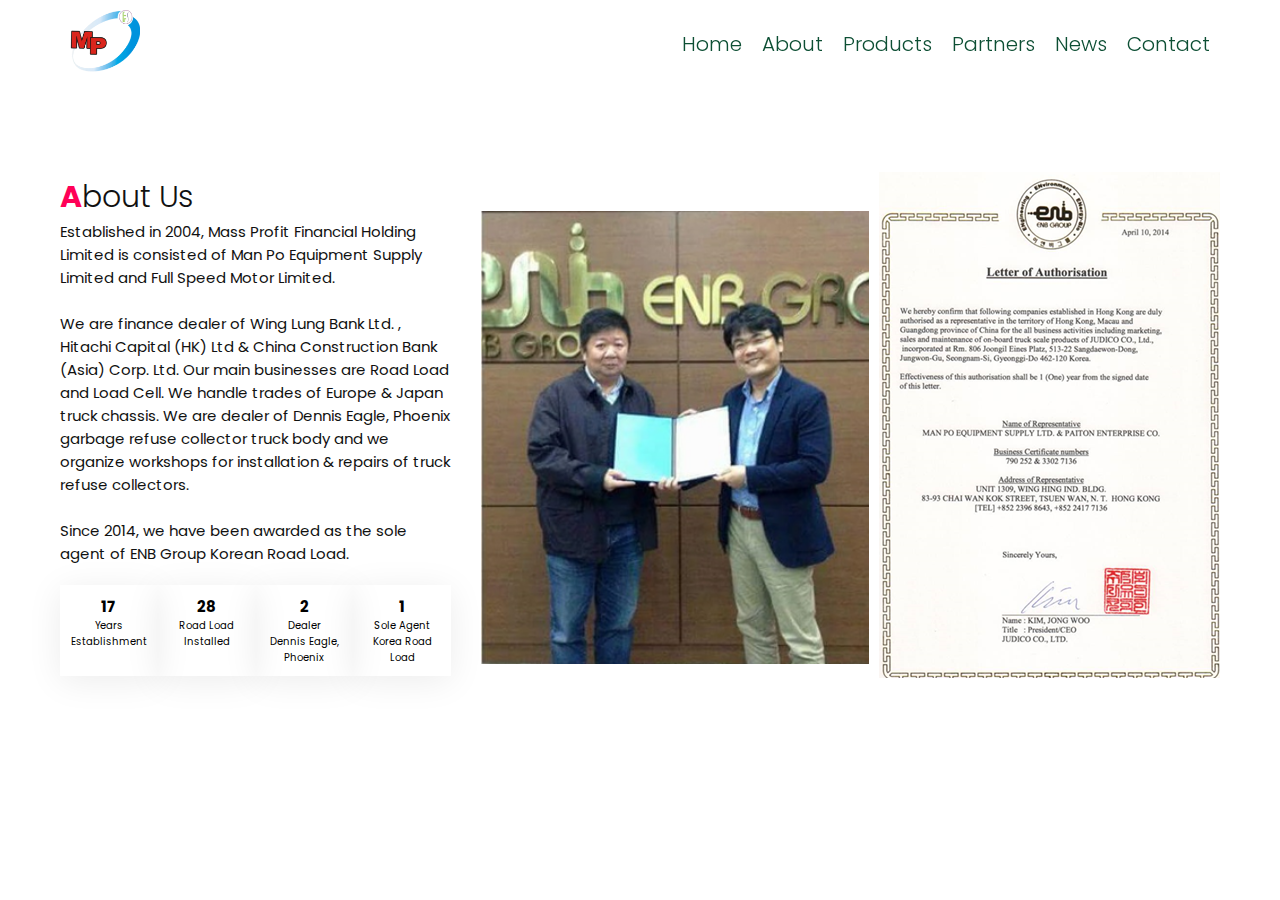
<file: about.html>
<!DOCTYPE html>
<html lang="en">
  <head>
    <meta charset="UTF-8" />
    <link rel="icon" href="./img/logo.png" />
    <meta http-equiv="X-UA-Compatible" content="IE=edge" />
    <meta name="viewport" content="width=device-width, initial-scale=1.0" />
    <title>Mass Profit Financial Holding Limited</title>

    
    <!-- font awesome cdn link-->
    <link
      rel="stylesheet"
      href="https://cdnjs.cloudflare.com/ajax/libs/font-awesome/5.15.4/css/all.min.css"
    />

    <!-- css file link-->
    <link rel="stylesheet" href="style.css" />



  </head>

  <body>

    <header>
      <a href="index.html" class="logo"><img src="./img/logo-BG.png"></a>
      <div class="menuToggle" onclick="toggleMenu()";></div>
      <ul class="nav">
        <li><a href="welcome.html">Home</a></li>
        <li><a href="about.html">About</a></li>
        <li><a href="products.html">Products</a></li>
        <li><a href="partners.html">Partners</a></li>
        <li><a href="news.html">News</a></li>
        <li><a href="contact.html">Contact</a></li>
      </ul>
    </header>

    <!--about section-->
    <section class="about" id="about">

      <div class="row">
        <div class="about-col1">
          <h2 class="titleText"><span>A</span>bout Us</h2>
          <p class="about-info">Established in 2004, Mass Profit Financial Holding Limited is consisted of Man Po Equipment Supply Limited and Full Speed Motor Limited.<br><br>
          We are finance dealer of Wing Lung Bank Ltd. , Hitachi Capital (HK) Ltd & China Construction Bank (Asia) Corp. Ltd. Our main businesses are Road Load and Load Cell. We handle trades of Europe & Japan truck chassis. We are dealer of Dennis Eagle, Phoenix garbage refuse collector truck body and we organize workshops for installation & repairs of truck refuse collectors.<br><br>Since 2014, we have been awarded as the sole agent of ENB Group Korean Road Load.
        </p>
    
          <div class="experience-container">
            <div class="experience-box">
              <h2 class="experience-number">17</h2>
              <span class="experience-description">Years Establishment</span>
            </div>
  
            <div class="experience-box">
              <h2 class="experience-number">28</h2>
              <span class="experience-description">Road Load Installed</span>
            </div>
  
            <div class="experience-box">
              <h2 class="experience-number">2</h2>
              <span class="experience-description">Dealer<br>Dennis Eagle, Phoenix</span>
            </div>
  
            <div class="experience-box">
              <h2 class="experience-number">1</h2>
              <span class="experience-desscription">Sole Agent<br>Korea Road Load</span>
            </div>
          </div>
        </div>

        <div class="about-col2">
          <div class="imgBx">
            <img class="pic1" src="./img/about-pic1.png">
            <img class="pic2" src="./img/about-pic2.png">
          </div>
        </div>
      </div>

      
        </div>
  
    </section>

    
    <!--js file link-->
    <script src="main.js"></script>

  </body>


</html>
</file>
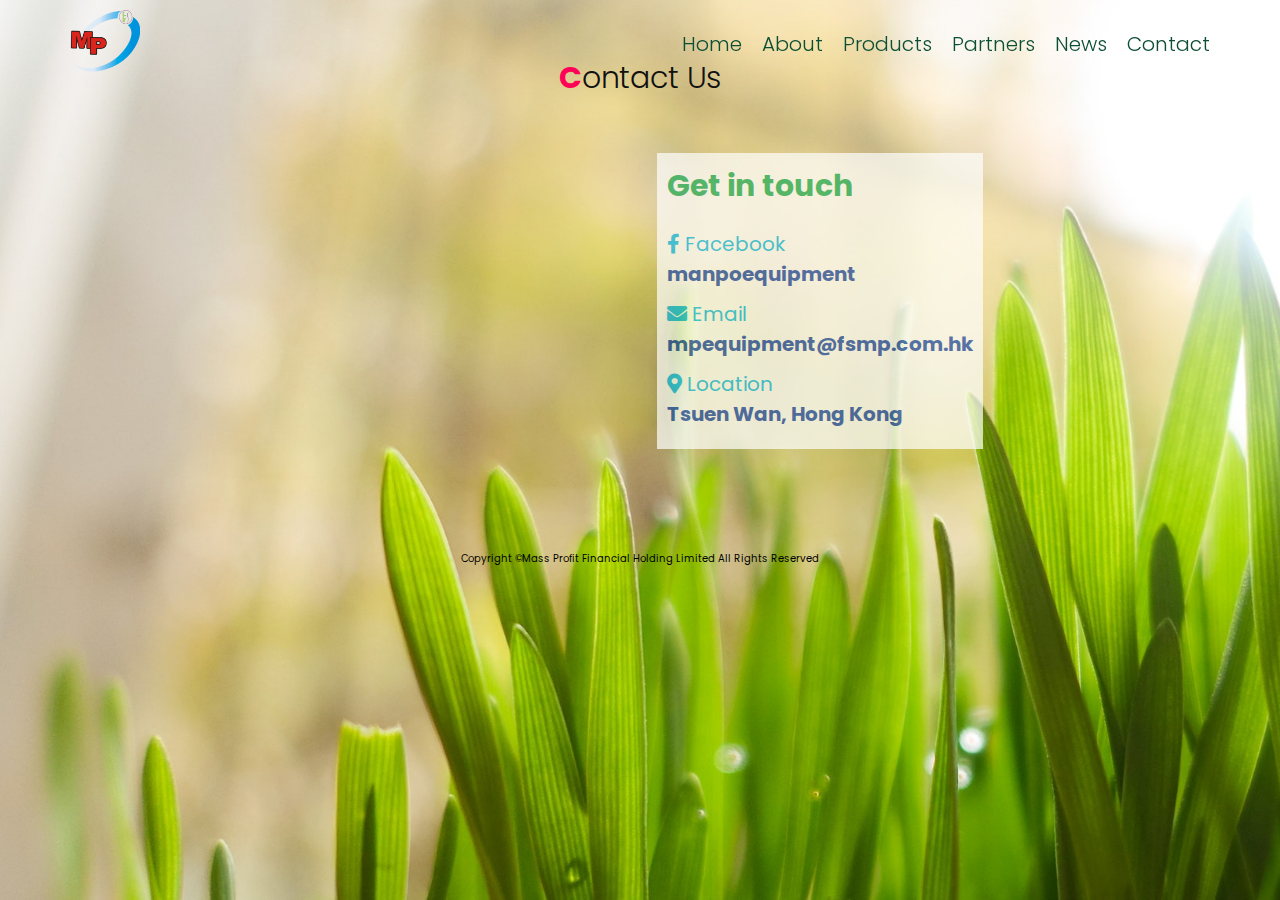
<file: contact.html>
<!DOCTYPE html>
<html lang="en">
  <head>
    <meta charset="UTF-8" />
    <link rel="icon" href="./img/logo.png" />
    <meta http-equiv="X-UA-Compatible" content="IE=edge" />
    <meta name="viewport" content="width=device-width, initial-scale=1.0" />
    <title>Mass Profit Financial Holding Limited</title>

    
    <!-- font awesome cdn link-->
    <link
      rel="stylesheet"
      href="https://cdnjs.cloudflare.com/ajax/libs/font-awesome/5.15.4/css/all.min.css"
    />

    <!-- css file link-->
    <link rel="stylesheet" href="style.css" />

  </head>

   
  <body>

    <header>
      <a href="index.html" class="logo"><img src="./img/logo-BG.png"></a>
      <div class="menuToggle" onclick="toggleMenu()";></div>
      <ul class="nav">
        <li><a href="welcome.html">Home</a></li>
        <li><a href="about.html">About</a></li>
        <li><a href="products.html">Products</a></li>
        <li><a href="partners.html">Partners</a></li>
        <li><a href="news.html">News</a></li>
        <li><a href="contact.html">Contact</a></li>
      </ul>
    </header>



    <section class="contact" id="contact">
    <h1 class="titleText"><span>C</span>ontact Us</h1>
    
    
    <div class="contact-info">
     
      <div class="container">
  

        <div class="map">
          <iframe src="https://www.google.com/maps/embed?pb=!1m14!1m8!1m3!1d118065.50602109116!2d114.103711!3d22.370725!3m2!1i1024!2i768!4f13.1!3m3!1m2!1s0x3403f8ee8d237499%3A0xa00c396826283b0!2z6I2D54Gj!5e0!3m2!1szh-TW!2shk!4v1630815602207!5m2!1szh-TW!2shk"style="border:0;" loading="lazy"></iframe>
        </div>
      
        <div class="content">      
          <h1 class="heading"><span>G</span>et in touch</h1>
          
          <div class="fb">
            <a href="https://www.facebook.com/manpoequipment" target="_blank"><i class="fab fa-facebook-f"></i> Facebook</a>
            <a href="https://www.facebook.com/manpoequipment" target="_blank"><h2 >manpoequipment</h2></a>
          </div>
         
          <div class="email">
            <a href="#"><i class="fas fa-envelope"></i> Email</a>
            <h2>mpequipment@fsmp.com.hk</h2>
          </div>
         
          <div class="location">
          <a href="#"><i class="fas fa-map-marker-alt"></i> Location</a>
          <h2>Tsuen Wan, Hong Kong</h2>
          </div>

        </div>
     

      </div>


      <div class="credit">Copyright &copy;Mass Profit Financial Holding Limited All Rights Reserved</div>
    </section>
    <!--js file link-->
    <script src="./main.js"></script>

  </body>


</html>
</file>
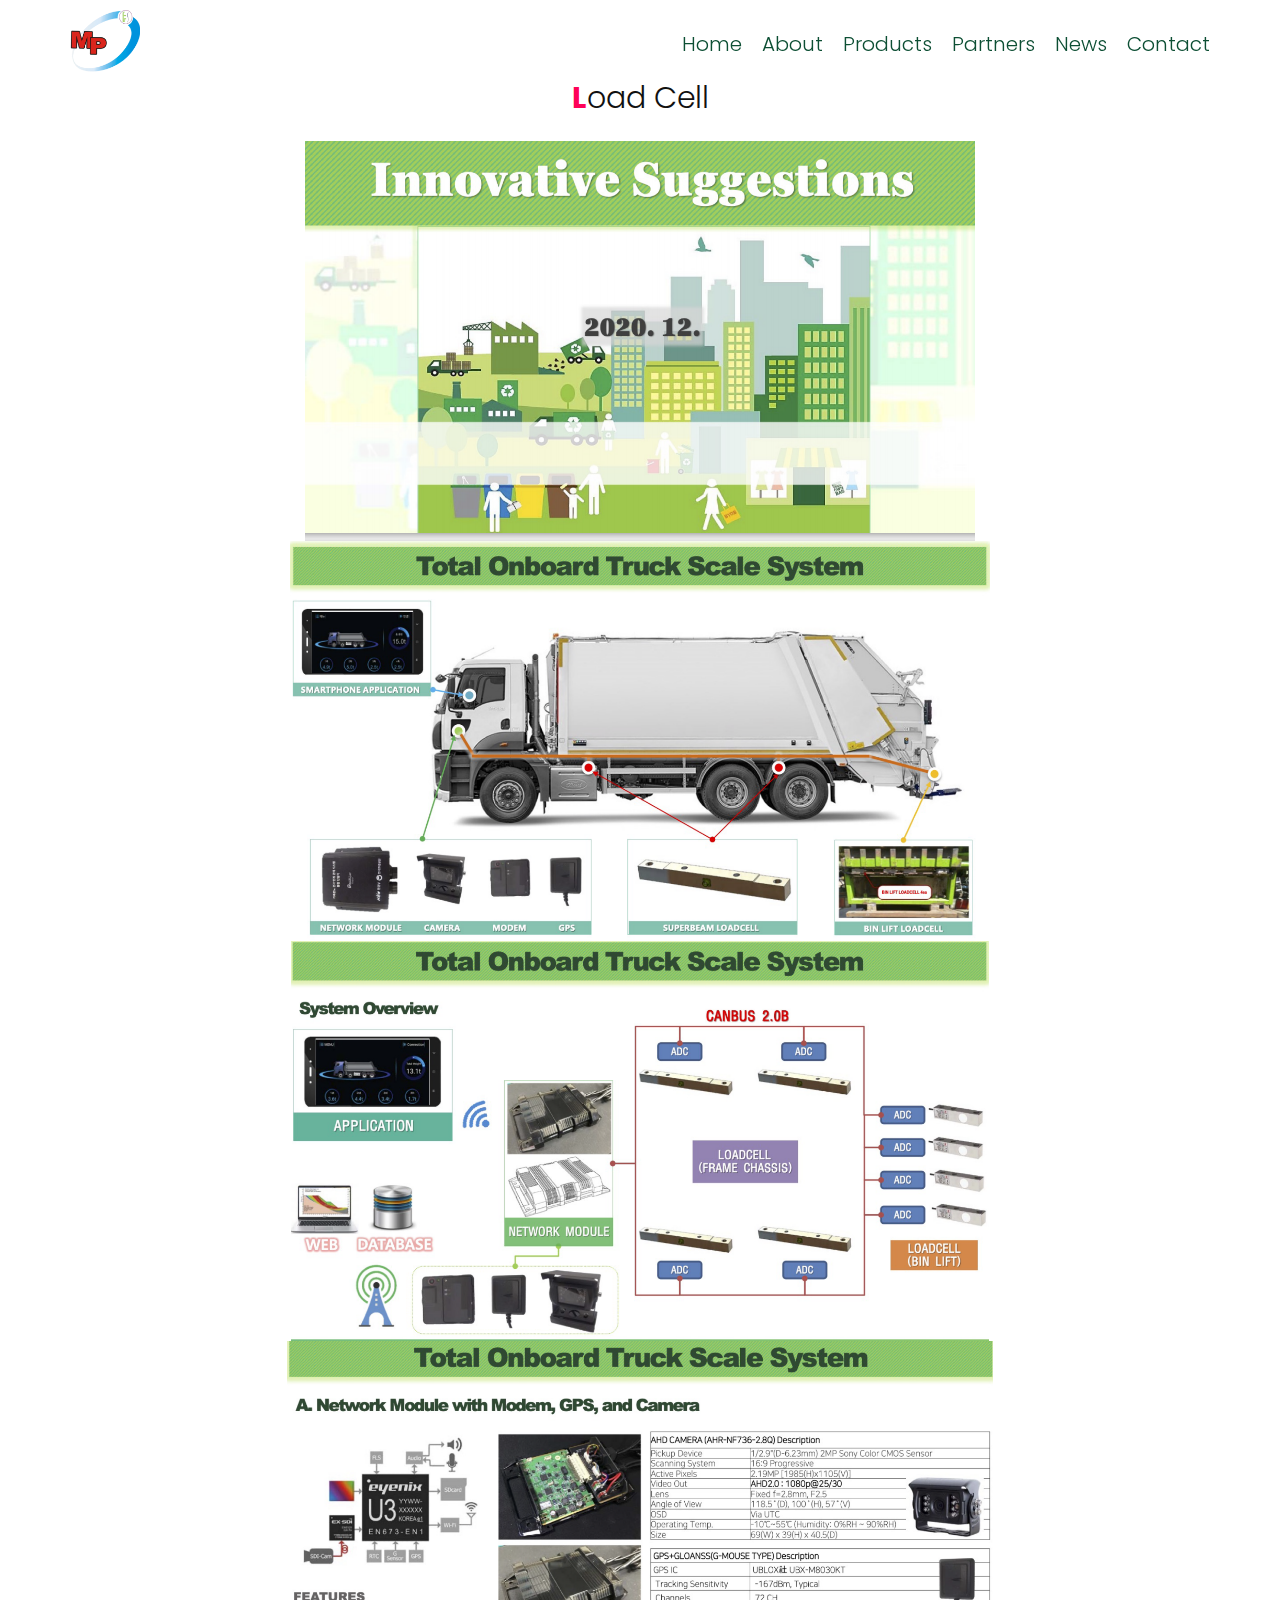
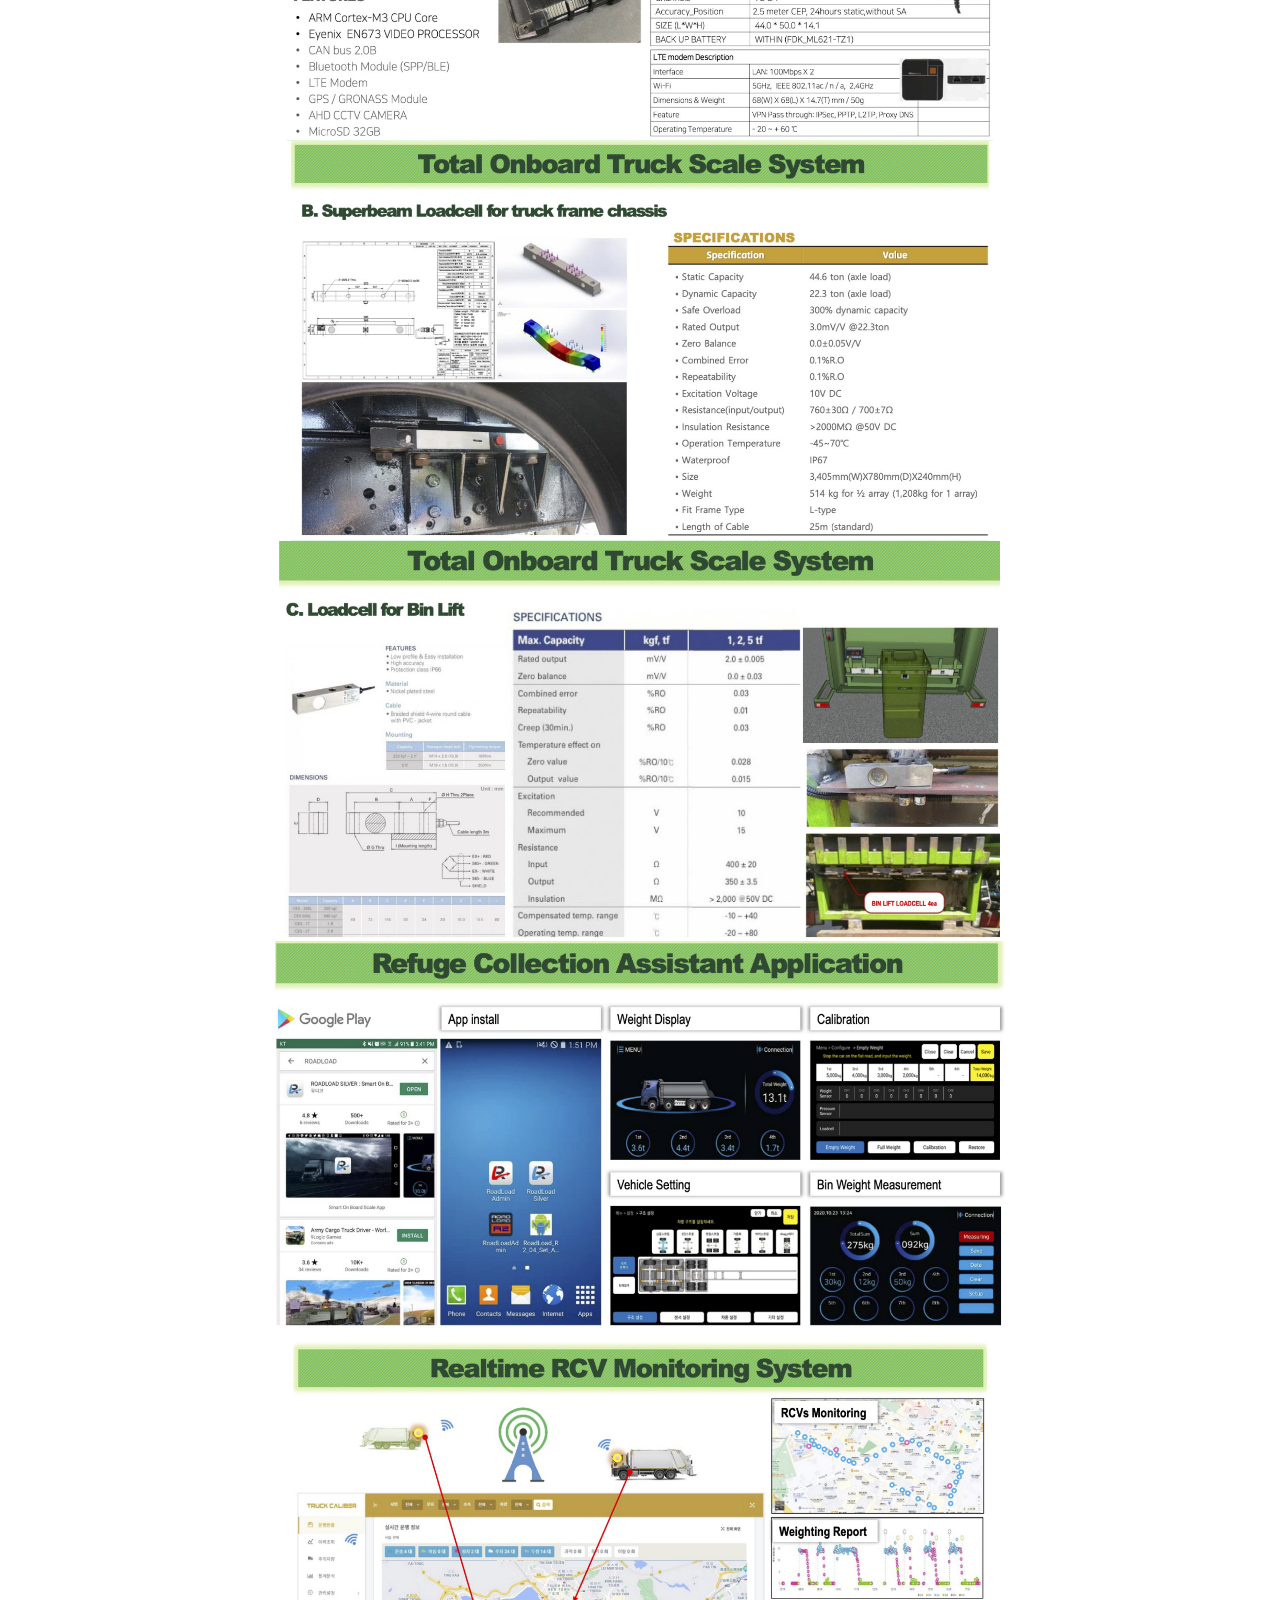
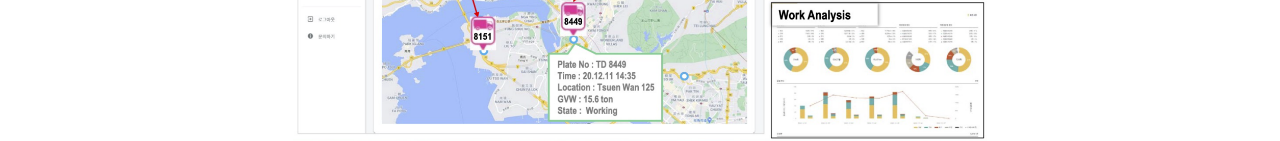
<file: loadcell.html>
<!DOCTYPE html>
<html lang="en">
  <head>
    <meta charset="UTF-8" />
    <link rel="icon" href="./img/logo.png" />
    <meta http-equiv="X-UA-Compatible" content="IE=edge" />
    <meta name="viewport" content="width=device-width, initial-scale=1.0" />
    <title>Mass Profit Financial Holding Limited</title>

    
    <!-- font awesome cdn link-->
    <link
      rel="stylesheet"
      href="https://cdnjs.cloudflare.com/ajax/libs/font-awesome/5.15.4/css/all.min.css"
    />

    <!-- css file link-->
    <link rel="stylesheet" href="style.css" />

  </head>

   
  <body>

    <header>
      <a href="index.html" class="logo"><img src="./img/logo-BG.png"></a>
      <div class="menuToggle" onclick="toggleMenu()";></div>
      <ul class="nav">
        <li><a href="welcome.html">Home</a></li>
        <li><a href="about.html">About</a></li>
        <li><a href="products.html">Products</a></li>
        <li><a href="partners.html">Partners</a></li>
        <li><a href="news.html">News</a></li>
        <li><a href="contact.html">Contact</a></li>
      </ul>
    </header>

    <section class="loadcell" id="loadcell">

      <h1 class="titleText"><span>L</span>oad Cell</h1>

      <div class="slide">
        <img src="./img/slide1.png">
        <img src="./img/slide2.png">
        <img src="./img/slide3.png">
        <img src="./img/slide4.png">
        <img src="./img/slide5.png">
        <img src="./img/slide6.png">
        <img src="./img/slide7.png">
        <img src="./img/slide8.png">



      </div>


     

    </section>
    <!--js file link-->
    <script src="./main.js"></script>

  </body>


</html>
</file>
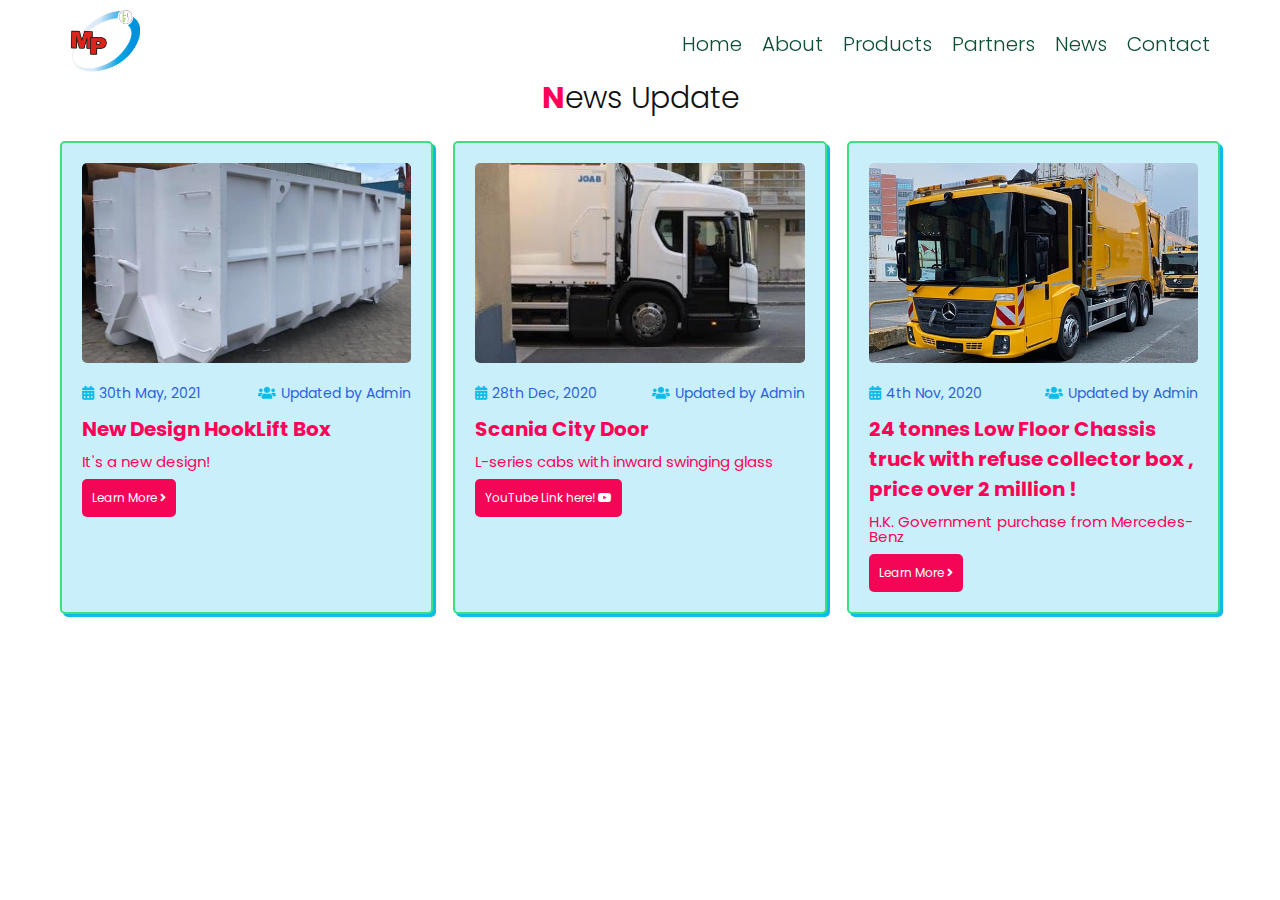
<file: news.html>
<!DOCTYPE html>
<html lang="en">
  <head>
    <meta charset="UTF-8" />
    <link rel="icon" href="./img/logo.png" />
    <meta http-equiv="X-UA-Compatible" content="IE=edge" />
    <meta name="viewport" content="width=device-width, initial-scale=1.0" />
    <title>Mass Profit Financial Holding Limited</title>

    
    <!-- font awesome cdn link-->
    <link
      rel="stylesheet"
      href="https://cdnjs.cloudflare.com/ajax/libs/font-awesome/5.15.4/css/all.min.css"
    />

    <!-- css file link-->
    <link rel="stylesheet" href="style.css" />

  </head>

   
  <body>

    <header>
      <a href="index.html" class="logo"><img src="./img/logo-BG.png"></a>
      <div class="menuToggle" onclick="toggleMenu()";></div>
      <ul class="nav">
        <li><a href="welcome.html">Home</a></li>
        <li><a href="about.html">About</a></li>
        <li><a href="products.html">Products</a></li>
        <li><a href="partners.html">Partners</a></li>
        <li><a href="news.html">News</a></li>
        <li><a href="contact.html">Contact</a></li>
      </ul>
    </header>

    <section class="news" id="news">
      <h1 class="titleText"><span>N</span>ews Update</h1>

      <div class="box-container">

        <div class="box">
          <div class="image">
            <img src="./img/news_30may(1).png">
          </div>
          <div class="content">
            <div class="icon">
              <a href="#"><i class="fas fa-calendar-alt"></i>30th May, 2021</a>
              <a href="#"><i class="fas fa-users"></i>Updated by Admin</a>
            </div> 
            <h3>New Design HookLift Box</h3>
            <p>It's a new design!</p>
            <a href="./news30may.html" class="btn">Learn More <span class="fas fa-angle-right"></i></span></a>
          </div>
        </div>
      
        <div class="box">
          <div class="image">
            <img src="./img/news_28dec.png">
          </div>
          <div class="content">
            <div class="icon">
              <a href="#"><i class="fas fa-calendar-alt"></i>28th Dec, 2020</a>
              <a href="#"><i class="fas fa-users"></i>Updated by Admin</a>
            </div> 
            <h3>Scania City Door</h3>
            <p>L-series cabs with inward swinging glass</p>
            <a href="https://youtu.be/VEK2R4QydPs" target="_blank" class="btn">YouTube Link here! <span class="fab fa-youtube"></i></span></a>
          </div>
        </div>
      
        <div class="box">
          <div class="image">
            <img src="./img/news_4nov(1).png">
          </div>
          <div class="content">
            <div class="icon">
              <a href="#"><i class="fas fa-calendar-alt"></i>4th Nov, 2020</a>
              <a href="#"><i class="fas fa-users"></i>Updated by Admin</a>
            </div> 
            <h3>24 tonnes Low Floor Chassis truck with refuse collector box , price over 2 million !</h3>
            <p>H.K. Government purchase from Mercedes-Benz</p>
            <a href="./news4nov.html" class="btn">Learn More <span class="fas fa-angle-right"></i></span></a>
          </div>
        
        
        </div>

    </div>

    </section>
    <!--js file link-->
    <script src="./main.js"></script>

  </body>


</html>
</file>
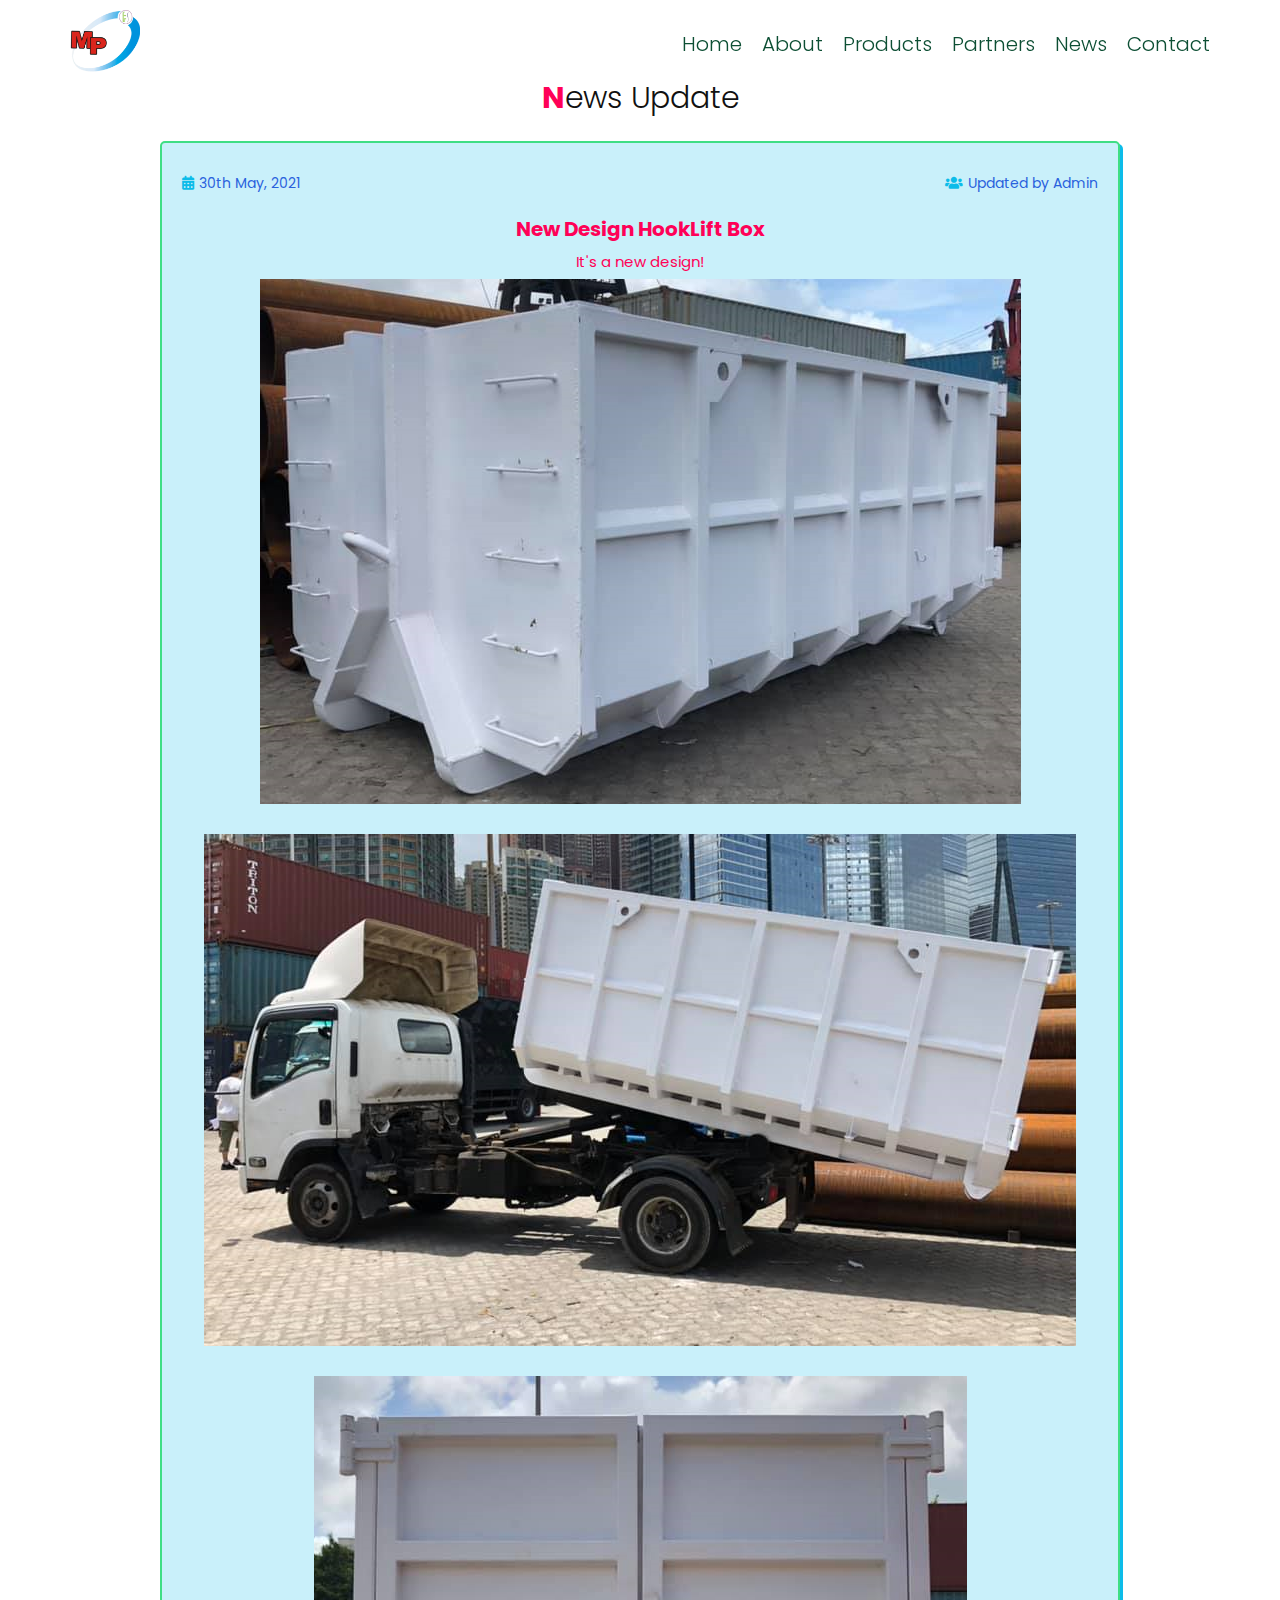
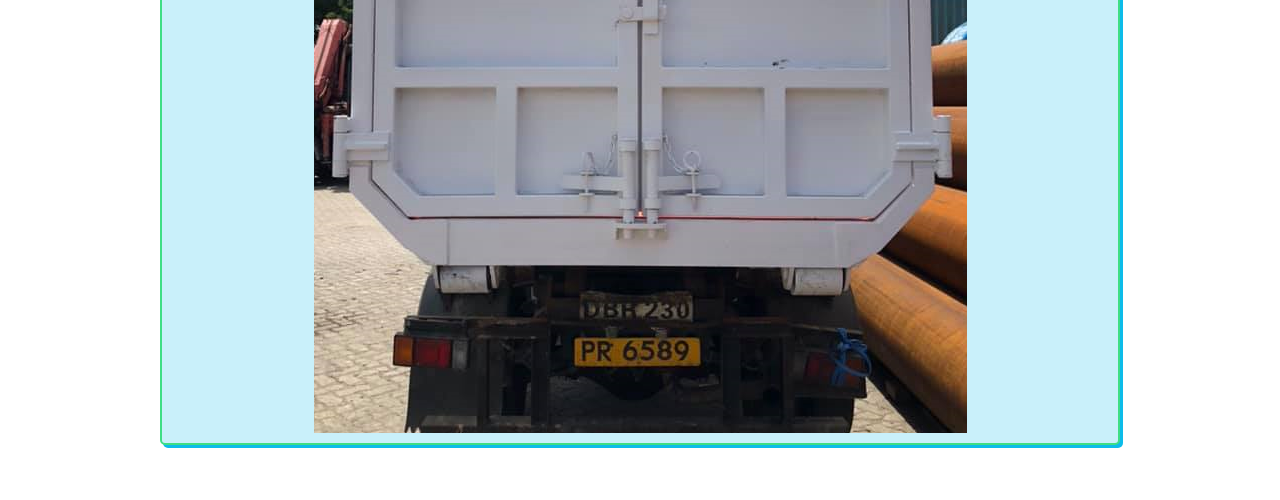
<file: news30may.html>
<!DOCTYPE html>
<html lang="en">
  <head>
    <meta charset="UTF-8" />
    <link rel="icon" href="./img/logo.png" />
    <meta http-equiv="X-UA-Compatible" content="IE=edge" />
    <meta name="viewport" content="width=device-width, initial-scale=1.0" />
    <title>Mass Profit Financial Holding Limited</title>

    
    <!-- font awesome cdn link-->
    <link
      rel="stylesheet"
      href="https://cdnjs.cloudflare.com/ajax/libs/font-awesome/5.15.4/css/all.min.css"
    />

    <!-- css file link-->
    <link rel="stylesheet" href="style.css" />

  </head>

   
  <body>

    <header>
      <a href="index.html" class="logo"><img src="./img/logo-BG.png"></a>
      <div class="menuToggle" onclick="toggleMenu()";></div>
      <ul class="nav">
        <li><a href="welcome.html">Home</a></li>
        <li><a href="about.html">About</a></li>
        <li><a href="products.html">Products</a></li>
        <li><a href="partners.html">Partners</a></li>
        <li><a href="news.html">News</a></li>
        <li><a href="contact.html">Contact</a></li>
      </ul>
    </header>

    <section class="news30may" id="news30may">

      <h1 class="titleText"><span>N</span>ews Update</h1>



      <div class="box-container">

        <div class="box">

          <div class="content">
            <div class="icon">
              <a href="#"><i class="fas fa-calendar-alt"></i>30th May, 2021</a>
              <a href="#"><i class="fas fa-users"></i>Updated by Admin</a>
            </div> 
            <h3>New Design HookLift Box</h3>
            <p>It's a new design!</p>
          </div>

          <div class="slide">
              <img src="./img/news_30may(1).png">
              <img src="./img/news_30may(2).png">
              <img src="./img/news_30may(3).png">
          </div>
        </div>
      </div>

      


     

    </section>
    <!--js file link-->
    <script src="./main.js"></script>

  </body>


</html>
</file>
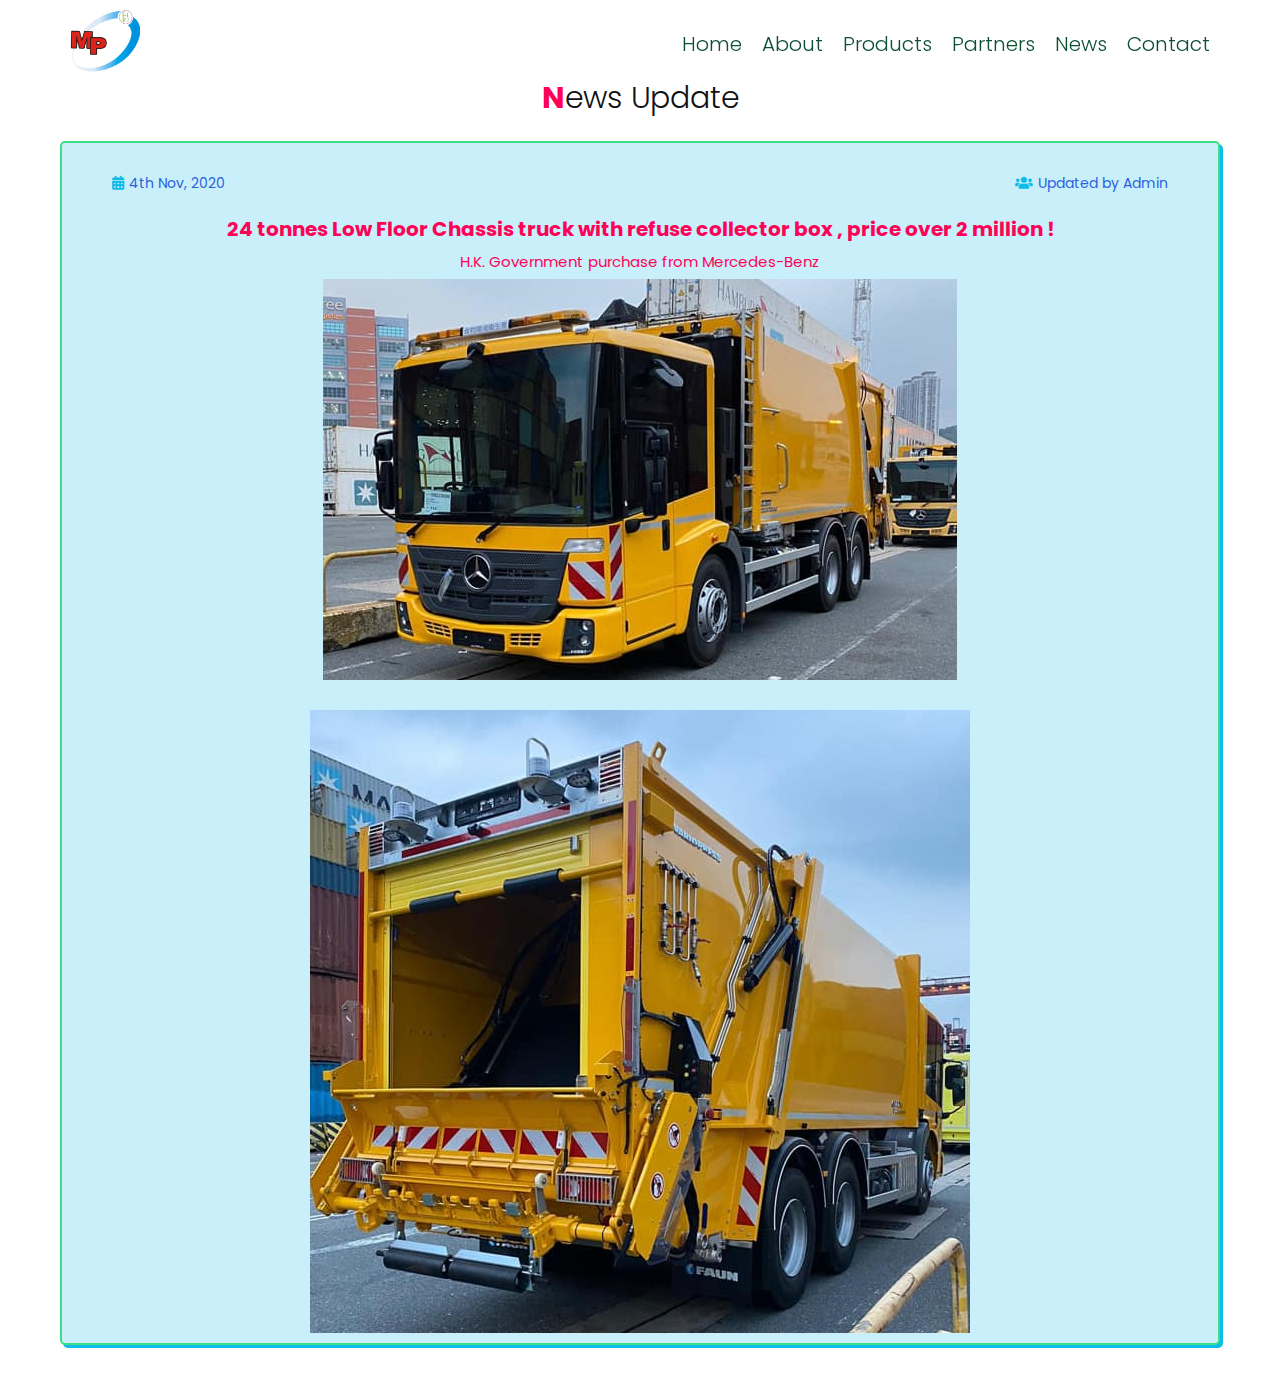
<file: news4nov.html>
<!DOCTYPE html>
<html lang="en">
  <head>
    <meta charset="UTF-8" />
    <link rel="icon" href="./img/logo.png" />
    <meta http-equiv="X-UA-Compatible" content="IE=edge" />
    <meta name="viewport" content="width=device-width, initial-scale=1.0" />
    <title>Mass Profit Financial Holding Limited</title>

    
    <!-- font awesome cdn link-->
    <link
      rel="stylesheet"
      href="https://cdnjs.cloudflare.com/ajax/libs/font-awesome/5.15.4/css/all.min.css"
    />

    <!-- css file link-->
    <link rel="stylesheet" href="style.css" />

  </head>

   
  <body>

    <header>
      <a href="index.html" class="logo"><img src="./img/logo-BG.png"></a>
      <div class="menuToggle" onclick="toggleMenu()";></div>
      <ul class="nav">
        <li><a href="welcome.html">Home</a></li>
        <li><a href="about.html">About</a></li>
        <li><a href="products.html">Products</a></li>
        <li><a href="partners.html">Partners</a></li>
        <li><a href="news.html">News</a></li>
        <li><a href="contact.html">Contact</a></li>
      </ul>
    </header>

    <section class="news4nov" id="news4nov">

      <h1 class="titleText"><span>N</span>ews Update</h1>



      <div class="box-container">

        <div class="box">

          <div class="content">
            <div class="icon">
              <a href="#"><i class="fas fa-calendar-alt"></i>4th Nov, 2020</a>
              <a href="#"><i class="fas fa-users"></i>Updated by Admin</a>
            </div> 
            <h3>24 tonnes Low Floor Chassis truck with refuse collector box , price over 2 million !</h3>
            <p>H.K. Government purchase from Mercedes-Benz</p>
          </div>

          <div class="slide">
              <img src="./img/news_4nov(1).png">
              <img src="./img/news_4nov(2).png">

          </div>
        </div>
      </div>

      


     

    </section>
    <!--js file link-->
    <script src="./main.js"></script>

  </body>


</html>
</file>
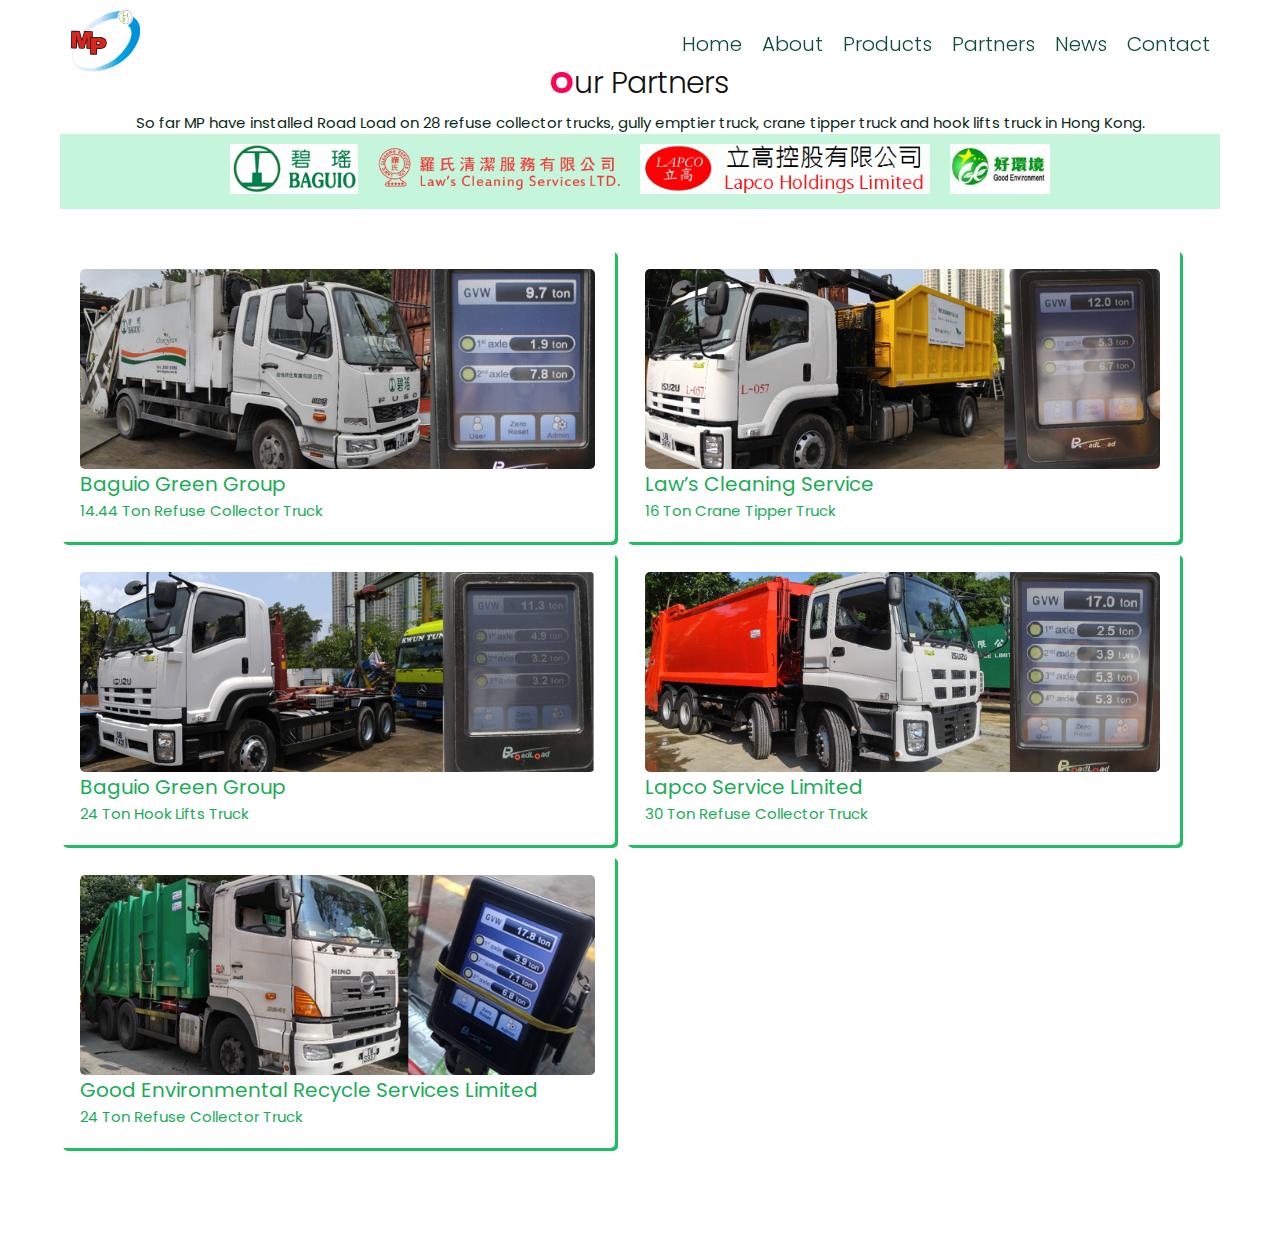
<file: partners.html>
<!DOCTYPE html>
<html lang="en">
  <head>
    <meta charset="UTF-8" />
    <link rel="icon" href="./img/logo.png" />
    <meta http-equiv="X-UA-Compatible" content="IE=edge" />
    <meta name="viewport" content="width=device-width, initial-scale=1.0" />
    <title>Mass Profit Financial Holding Limited</title>

    
    <!-- font awesome cdn link-->
    <link
      rel="stylesheet"
      href="https://cdnjs.cloudflare.com/ajax/libs/font-awesome/5.15.4/css/all.min.css"
    />

    <!-- css file link-->
    <link rel="stylesheet" href="style.css" />

  </head>

   
  <body>

    <header>
      <a href="index.html" class="logo"><img src="./img/logo-BG.png"></a>
      <div class="menuToggle" onclick="toggleMenu()";></div>
      <ul class="nav">
        <li><a href="welcome.html">Home</a></li>
        <li><a href="about.html">About</a></li>
        <li><a href="products.html">Products</a></li>
        <li><a href="partners.html">Partners</a></li>
        <li><a href="news.html">News</a></li>
        <li><a href="contact.html">Contact</a></li>
      </ul>
    </header>

    <section class="partners" id="partners">
      <h1 class="titleText"><span>O</span>ur Partners</h1>

      <div class="describe">
        <p>So far MP have installed Road Load on 28 refuse collector trucks, gully emptier truck, crane tipper truck and hook lifts truck in Hong Kong.
        </p>
      </div>
      <div class="partners-logo">
        <a href="http://www.baguio.com.hk/zh-HK"><img class="pic1" src="./img/client1.png"></a>
        <a href="https://www.lawscoltd.com.hk/chi/index.php"><img class="pic1" src="./img/client2.png"></a>
        <a href="http://www.lapco.com.hk/"><img class="pic1" src="./img/client3.gif"></a>
        <a href="http://goodsourcing.com/users/uname/ge1688/index.html"><img class="pic1" src="./img/client4.png"></a>
      </div>
      

      <div class="box-container">

        <div class="box">
          <div class="image">
            <img class="pic1" src="./img/1.png">
          </div>
          <div class="content">
              <a href="http://www.baguio.com.hk/zh-HK">Baguio Green Group</a>
              <p>14.44 Ton Refuse Collector Truck</p>
          </div> 
        </div>


        
        <div class="box">
          <div class="image">
            <img class="pic1" src="./img/3.png">
          </div>
          <div class="content">
              <a href="https://www.lawscoltd.com.hk/chi/index.php">Law’s Cleaning Service </a>
              <p>16 Ton Crane Tipper Truck</p>
          </div> 
        </div>

        <div class="box">
          <div class="image">
            <img class="pic1" src="./img/2.png">
          </div>
          <div class="content">
              <a href="http://www.baguio.com.hk/zh-HK"> Baguio Green Group</a>
              <p>24 Ton Hook Lifts Truck</p>
          </div> 
        </div>


        <div class="box">
          <div class="image">
            <img class="pic1" src="./img/4.png">
          </div>
          <div class="content">
              <a href="http://www.lapco.com.hk/"> Lapco Service Limited</a>
              <p>30 Ton Refuse Collector Truck</p>
          </div> 
        </div>

        <div class="box">
          <div class="image">
            <img class="pic1" src="./img/5.png">
          </div>
          <div class="content">
              <a href="http://goodsourcing.com/users/uname/ge1688/index.html"> Good Environmental Recycle Services Limited</a>
              <p>24 Ton Refuse Collector Truck</p>
          </div> 
        </div>



    
    </div>

    </section>
    <!--js file link-->
    <script src="./main.js"></script>

  </body>


</html>
</file>
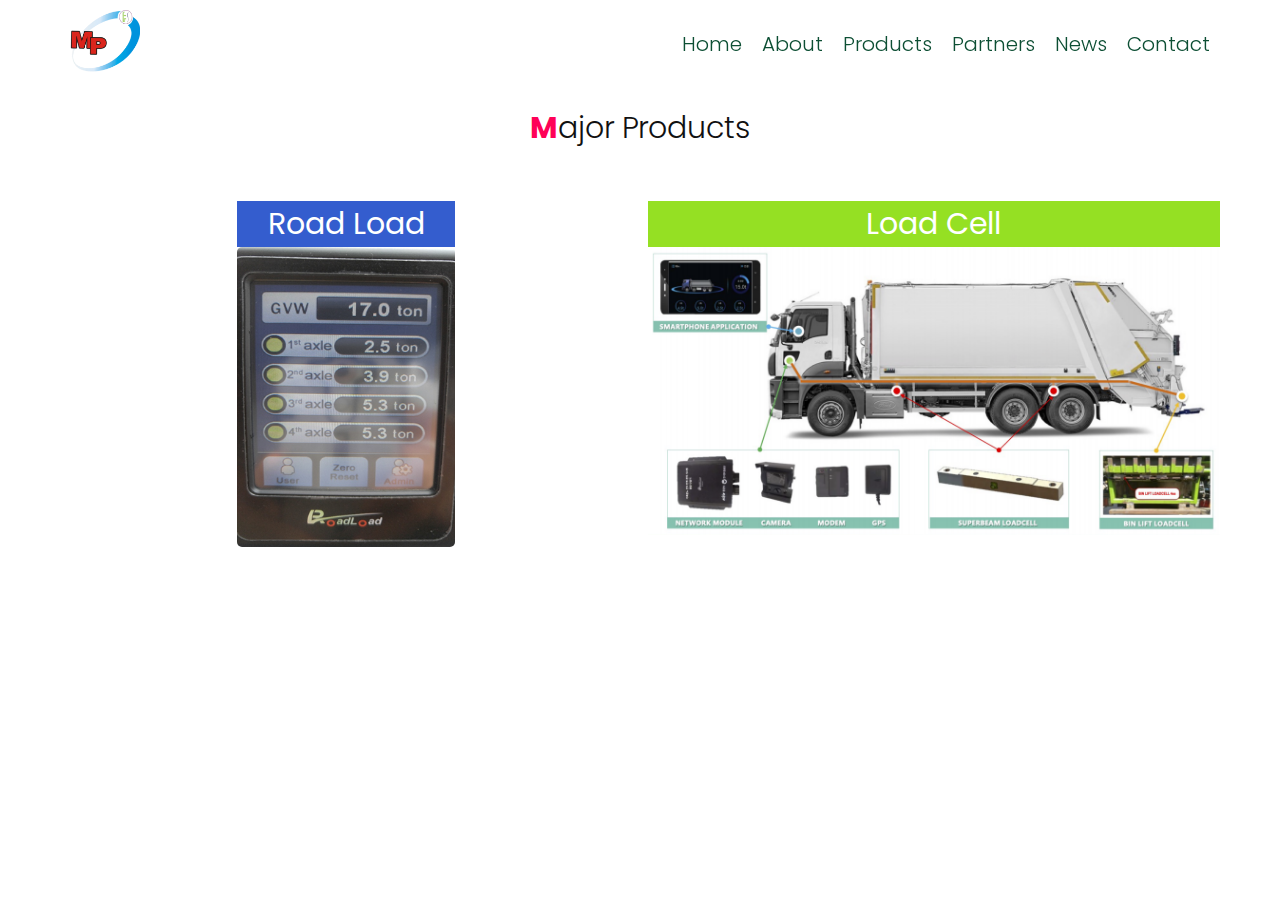
<file: products.html>
<!DOCTYPE html>
<html lang="en">
  <head>
    <meta charset="UTF-8" />
    <link rel="icon" href="./img/logo.png" />
    <meta http-equiv="X-UA-Compatible" content="IE=edge" />
    <meta name="viewport" content="width=device-width, initial-scale=1.0" />
    <title>Mass Profit Financial Holding Limited</title>

    
    <!-- font awesome cdn link-->
    <link
      rel="stylesheet"
      href="https://cdnjs.cloudflare.com/ajax/libs/font-awesome/5.15.4/css/all.min.css"
    />

    <!-- css file link-->
    <link rel="stylesheet" href="style.css" />

  </head>

   
  <body>

    <header>
      <a href="index.html" class="logo"><img src="./img/logo-BG.png"></a>
      <div class="menuToggle" onclick="toggleMenu()";></div>
      <ul class="nav">
        <li><a href="welcome.html">Home</a></li>
        <li><a href="about.html">About</a></li>
        <li><a href="products.html">Products</a></li>
        <li><a href="partners.html">Partners</a></li>
        <li><a href="news.html">News</a></li>
        <li><a href="contact.html">Contact</a></li>
      </ul>
    </header>

    <section class="products" id="products">

      <h1 class="titleText"><span>M</span>ajor Products</h1>


      <div class="main">
        <div class="roadload">
          <div class="content">
            <a href="./roadload.html" class="roadload">Road Load</a>
          </div>
          <div class="photo">
            <a href="./roadload.html"><img src="./img/main1.png"></a>
          </div>
        </div>
        
        <div class="loadcell">
          <div class="content">
            <a href="./loadcell.html" class="loadcell">Load Cell</a>
          </div>
          <div class="photo">
            <a href="./loadcell.html"><img src="./img/main2.png"></a>
          </div>
        </div>

      </div>

     

    </section>
    <!--js file link-->
    <script src="./main.js"></script>

  </body>


</html>
</file>
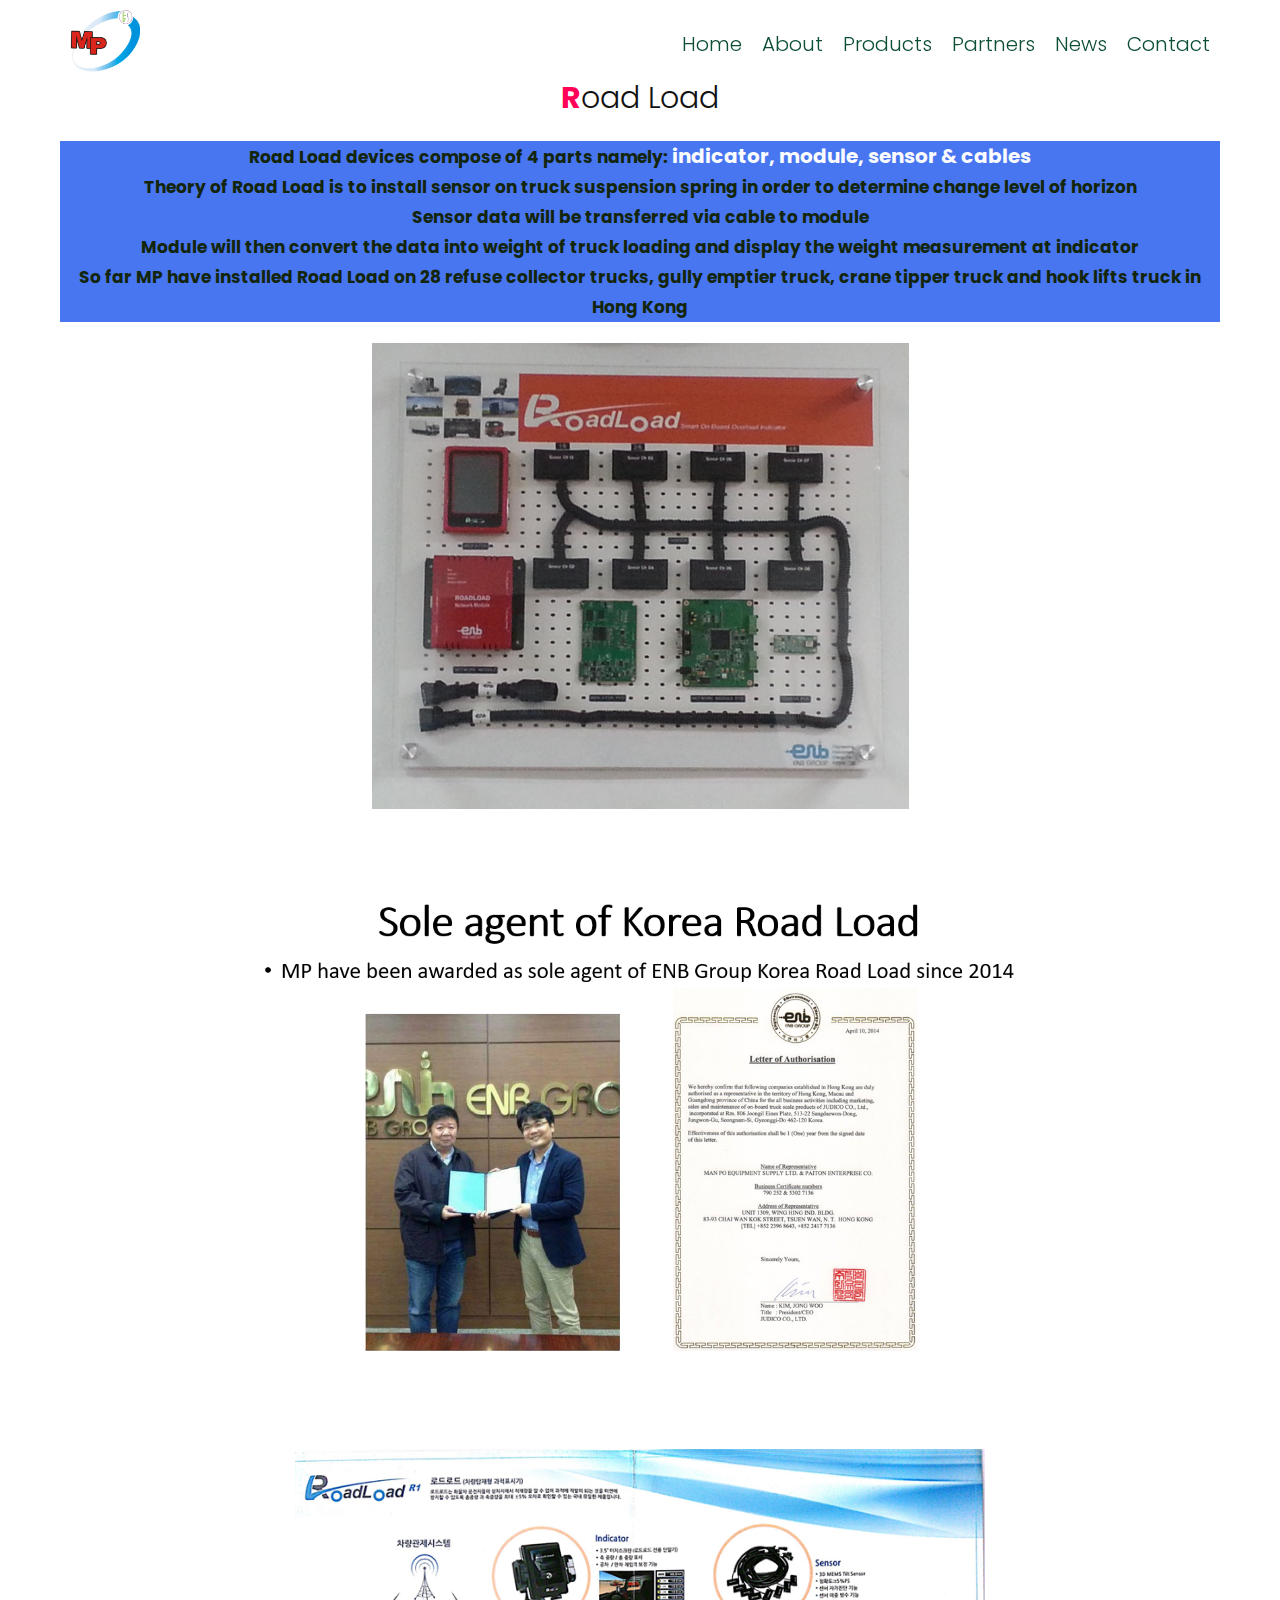
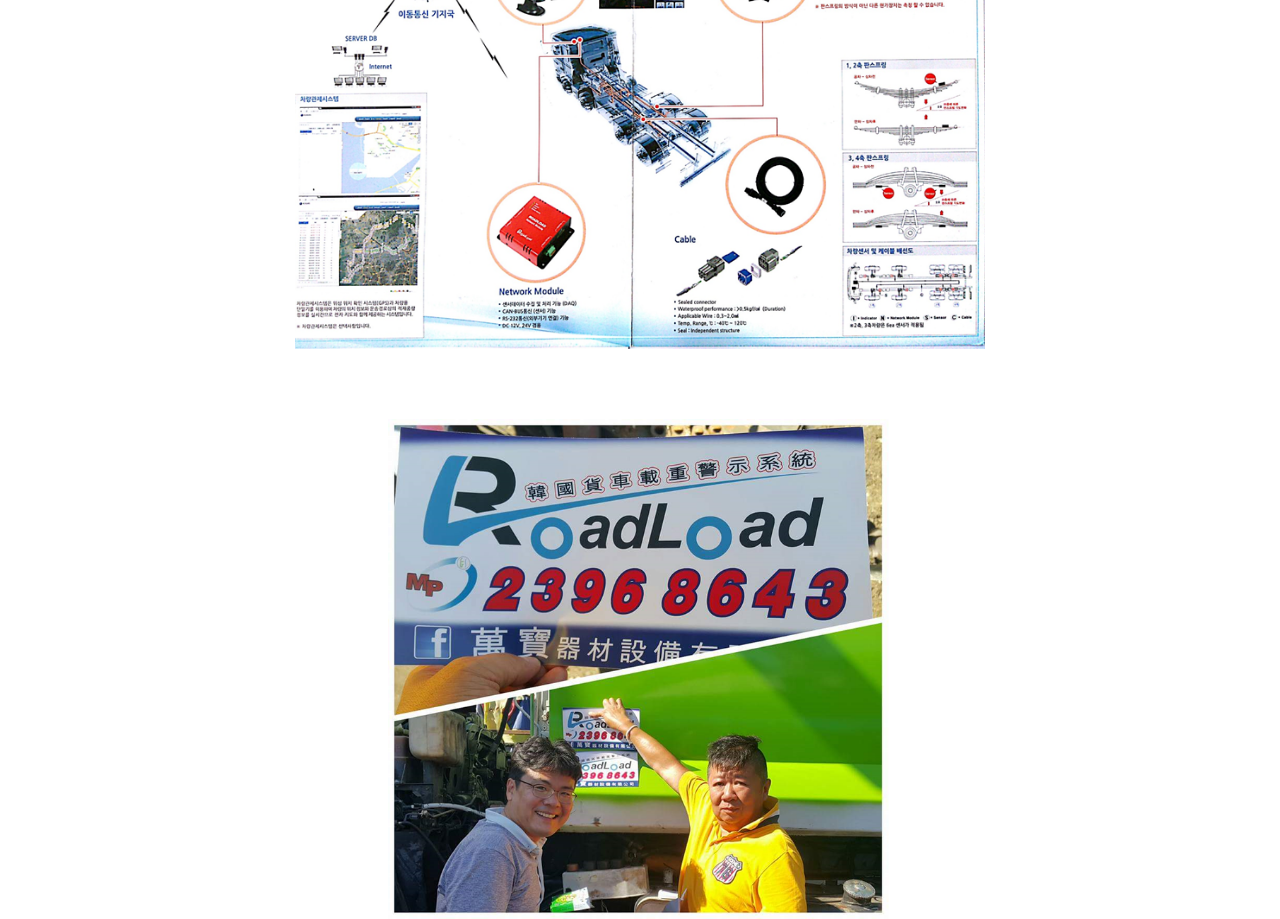
<file: roadload.html>
<!DOCTYPE html>
<html lang="en">
  <head>
    <meta charset="UTF-8" />
    <link rel="icon" href="./img/logo.png" />
    <meta http-equiv="X-UA-Compatible" content="IE=edge" />
    <meta name="viewport" content="width=device-width, initial-scale=1.0" />
    <title>Mass Profit Financial Holding Limited</title>

    
    <!-- font awesome cdn link-->
    <link
      rel="stylesheet"
      href="https://cdnjs.cloudflare.com/ajax/libs/font-awesome/5.15.4/css/all.min.css"
    />

    <!-- css file link-->
    <link rel="stylesheet" href="style.css" />

  </head>

   
  <body>

    <header>
      <a href="index.html" class="logo"><img src="./img/logo-BG.png"></a>
      <div class="menuToggle" onclick="toggleMenu()";></div>
      <ul class="nav">
        <li><a href="welcome.html">Home</a></li>
        <li><a href="about.html">About</a></li>
        <li><a href="products.html">Products</a></li>
        <li><a href="partners.html">Partners</a></li>
        <li><a href="news.html">News</a></li>
        <li><a href="contact.html">Contact</a></li>
      </ul>
    </header>

    <section class="roadload" id="roadload">

      <h1 class="titleText"><span>R</span>oad Load</h1>
      <h3>
        <ul>
          <li>Road Load devices compose of 4 parts namely: <span>indicator, module, sensor & cables</span></li>
          <li>Theory of Road Load is to install sensor on truck suspension spring in order to determine change level of horizon
          </li>
          <li>Sensor data will be transferred via cable to module</li>
          <li>Module will then convert the data into weight of truck loading and display the weight measurement at indicator
          </li>
          <li class="last">So far MP have installed Road Load on 28 refuse collector trucks, gully emptier truck, crane tipper truck and hook lifts truck in Hong Kong
          </li>

      
        </ul>
      </h3>
      <div class="slide">
        <img src="./img/slidea.png">
        <img src="./img/slideb.png">
        <img src="./img/slidec.png">
        <img src="./img/slided.png">
  

      </div>
      


     

    </section>
    <!--js file link-->
    <script src="./main.js"></script>

  </body>


</html>
</file>
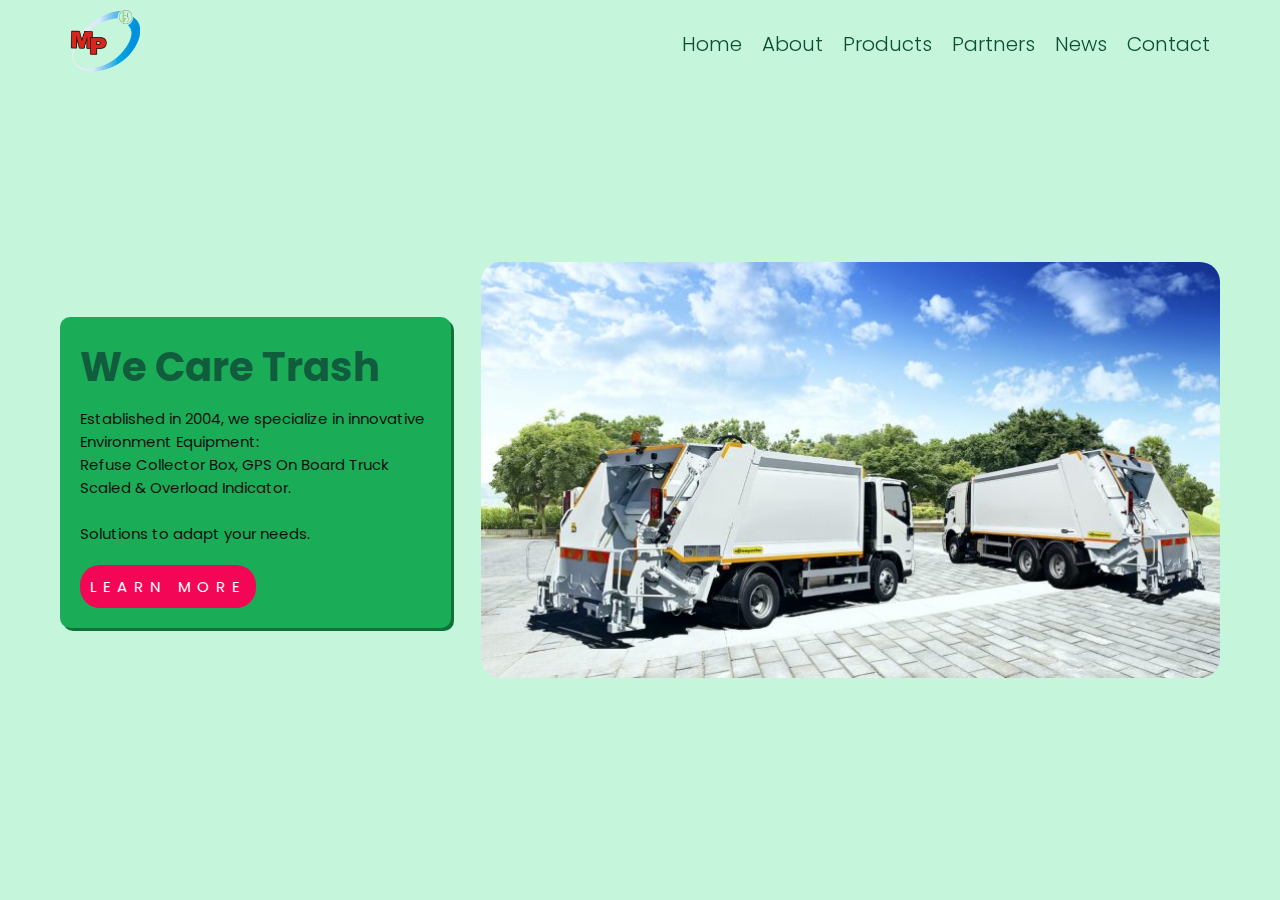
<file: welcome.html>
<!DOCTYPE html>
<html lang="en">
  <head>
    <meta charset="UTF-8" />
    <link rel="icon" href="./img/logo.png" />
    <meta http-equiv="X-UA-Compatible" content="IE=edge" />
    <meta name="viewport" content="width=device-width, initial-scale=1.0" />
    <title>Mass Profit Financial Holding Limited</title>

    <!-- font awesome cdn link-->
    <link
      rel="stylesheet"
      href="https://cdnjs.cloudflare.com/ajax/libs/font-awesome/5.15.4/css/all.min.css"
    />
 
    <!-- css file link-->
    <link rel="stylesheet" href="style.css" />

  </head>   
  <body>

    <header>
      <a href="index.html" class="logo"><img src="./img/logo-BG.png"></a>
      <div class="menuToggle" onclick="toggleMenu()";></div>
      <ul class="nav">
        <li><a href="welcome.html">Home</a></li>
        <li><a href="about.html">About</a></li>
        <li><a href="products.html">Products</a></li>
        <li><a href="partners.html">Partners</a></li>
        <li><a href="news.html">News</a></li>
        <li><a href="contact.html">Contact</a></li>
      </ul>
    </header>

    <!--banner section-->
    <section class="banner" id="banner">

      <div class="content">
        <h2>We Care Trash</h2>
        <p>Established in 2004, we specialize in innovative Environment Equipment: <br>Refuse Collector Box,
          GPS On Board Truck Scaled & Overload Indicator.<br><br>Solutions to adapt your needs.</p>
        <a href="about.html" class="btn">Learn More</a>

      </div>

      <div class="banner-img">
        <img src="./img/two-car.jpeg">
      </div>
    </section>


  <!--js file link-->
  <script src="./main.js"></script>


  </body>


</html>
</file>
<file: style.css>
@import url('https://fonts.googleapis.com/css2?family=Poppins:wght@200;300;400;500;600;700;800;900&display=swap');

* {
  font-family: "Poppins", sans-serif;
  margin: 0;
  padding: 0;
  box-sizing: border-box;
  text-decoration: none;
}

html {
  font-size: 62.5%;
}

p{
  font-size: 1.5rem;
  color: #111;
}

/*welcome.html*/

.welcome {
  position: relative;
  height: 100vh;
}

.welcome video{
  position: absolute;
  top: 0;
  left: 0;
  height: 100%;
  width: 100%;
  object-fit: cover;
  opacity: 0.8;
}

.welcome .logo img{
  width: 20%;
  position: absolute;
  top: 50%;
  left: 50%;
  transform: translate(-50%, -50%);
} 


/*index.html*/
header .logo img{
  width: 7rem;
} 

header{
  position: fixed;
  top:0;
  left:0;
  width: 100%;
  padding: 1rem 7rem;
  z-index: 10000;
  display: flex;
  justify-content: space-between;
  align-items: center;
}


header .nav{
  position: relative;
  display: flex;
}

header .nav li{
  list-style: none;
  margin-left: 2rem;
}

header .nav li a{
  text-decoration: none;
  color:#0D4F34;
  font-weight: 300;
  font-size: 2rem;
}

header .nav li a:hover{
  color: #ff0157;
}

section{
  padding: 5.5rem 6rem;
}

.banner{
  display: flex;
  flex-wrap: wrap;
  background: rgb(197, 245, 218);
  gap: 3rem;
  align-items: center;
  padding-top: 10rem;
  height: 100vh;
}

.banner .content{
  flex: 1 1 30%;
  background: #1bac57;
  padding: 2rem;
  border-radius: 1rem;
  box-shadow:.3rem .3rem 0 #107239;
}


.banner .banner-img{
  flex: 1 1 60%;
}

.banner .content h2{
  font-size: 4rem;
  color: #105c3c;
}


.banner .content .btn{
  font-size: 1.5rem;
  color: #fff;
  background: #f30655;
  display: inline-block;
  padding: 1rem 1rem;
  margin-top: 2rem;
  text-transform: uppercase;
  text-decoration: none;
  letter-spacing: 0.7rem;
  transition: .5s;
  text-align: center;
  border-radius: 2rem;
}

.banner .content .btn:hover{
letter-spacing: 1rem;
}

.banner .banner-img img{
  height: 100%;
  width: 100%;
  border-radius: 2rem;
}

/*about.html*/
.about{
  padding-top: 6.5rem;
}
.about .row{
  display: flex;
  flex-wrap: wrap;
  gap: 3rem;
  align-items: center;
  height: 80vh;

}

.about .about-col1{
  flex: 1 1 20%;
}

.about .about-col2{
  flex: 1 1 50%;
  flex-wrap: wrap;

}

.titleText{
  color: #111;
  font-size: 3rem;
  font-weight: 300;
}


.titleText span{
  color: #ff0157;
  font-weight: 700;
  font-size: 3rem;
}



.row .about-col2 .imgBx{
  display: flex;
  justify-content: center;
  gap: 1rem;
  flex-wrap: wrap;
  align-items: center;


}

.row .about-col2 .imgBx img{
  max-height: 70%;
  max-width: 70%;
  object-fit: cover;

}
.row .about-col2 .imgBx .pic1{
  flex: 1 1 30%;
  padding-top:2.5rem
}

.row .about-col2 .imgBx .pic2{
  flex: 1 1 20%
}

.row .experience-container{
  display: flex;
  margin-top: 2rem;
 

}

.row .experience-container .experience-box{
  flex: 1 1 30%;
  justify-content: center;
  text-align: center;
  box-shadow: 0 5px 35px rgba(0,0,0,0.08);
  padding: 1rem;
} 

.row .experience-container .experience-box:hover{
  background: cornflowerblue;
  color: #fff;
}

 /*partner.html*/


.partners .partners-logo{
  display: flex;
  flex-wrap: wrap;
  width: 100%;
  left: 0;
  right: 0;
  justify-content: center;
  align-items: center;
  background: rgb(197, 245, 218);
}


.partners .partners-logo img{
  padding: 1rem;
  height: 7rem;

}

.partners .describe p{
  display: flex;
  justify-content: center;
  font-size: 1.5rem;
  color: #082b16;
}
.partners .box-container{
  display: grid;
  grid-template-columns: repeat(auto-fit, minmax(40rem, 1fr));
  gap: 1rem;
  padding-top: 3rem;
  justify-content: center;
  margin:1rem 4rem 4rem 0;
}

.partners .box-container .box{
  border-radius: .5rem;
  padding: 2rem;
  box-shadow: .3rem .3rem 0#20BE64;
  background: linear-gradient(to right bottom, rgba(255,255,255,0.7), rgba(255, 255, 255, 0.3));
 
}

.partners .box-container .box .image{
  height: 20rem;
  overflow: hidden;
  border-radius: .5rem;


}


.partners .box-container .box .image img{
  width: 100%;
  height: 100%;
  object-fit: cover;
  margin: auto;
}
 

.partners h1{
  display: flex;
  justify-content: center;
  padding: .5rem;
}



.partners .box-container .content{
  align-items: center;
}

.partners .box-container .content a{
  font-size: 2rem;
  color: #1bac57;
}

.partners .box-container .content p{
  font-size: 1.5rem;
  color: #1bac57;
}



/*news.html*/
.news .box-container{
  display: grid;
  grid-template-columns: repeat(auto-fit, minmax(30rem, 1fr));
  gap: 2rem;
}

.news .box-container .box{
  border-radius: .5rem;
  border: .2rem solid#3FDE84;
  padding: 2rem;
  box-shadow: .3rem .3rem 0#0CBCE9;
  background:#C9F0FA;
}

.news .box-container .box .image{
  height: 20rem;
  overflow: hidden;
  border-radius: .5rem;
}


.news .box-container .box .image img{
  height: 100%;
  width: 100%;
  object-fit: cover;
}


.news .box-container .box:hover .image img{
  transform: scale(1.2);
}

.news .box-container .box .content{
  padding-top: 1rem;
}


.news .box-container .box .content .icon{
  padding: 1rem 0;
  display: flex;
  justify-content: space-between;
  align-items: center;
}


.news .box-container .box .content .icon a{
  font-size: 1.4rem;
  color:#2962dd;
}

.news .box-container .box .content .icon a:hover{
  color:#2191BF;

}
.news .box-container .box .content .icon a i{
    padding-right: .5rem;
    color:#0CBCE9;
}

.news .box-container .box .content h3{
  color:#ff0157;
  font-size: 2rem;
}

.news .box-container .box .content p{
  color: #ff0157;
  font-size: 1.5rem;
  line-height: 1;
  padding: 1rem 0;
}

.news .box-container .box .content .btn{
  font-size: 1.2rem;
  color: #fff;
  background: #f30655;
  display: inline-block;
  padding: 1rem;
  text-align: center;
  border-radius: .5rem;
}

.news h1{
  display: flex;
  justify-content: center;
  padding: 2rem;
}



/*product*/

.products h1{
  display: flex;
  justify-content: center;
  padding: 5rem;
}
.products .main{
  display: grid;
  grid-template-columns: repeat(auto-fit, minmax(30rem, 1fr));
  justify-content: center;
  justify-items: center;
  align-items: center;
  gap: 1.5rem;
}


.products .content{
  display: flex;
  justify-content: center;
  align-items: center;
}


.products .roadload .content{
  background-color:rgb(52, 93, 206);
}
.products .loadcell .content{
  background-color: rgb(149, 224, 35);
}
.products .main .content a{ 
  color: #fff;
  font-size: 3rem;
}
.products .main .photo{
  height: 30rem;
  overflow: hidden;
  border-radius: .5rem;
}


.products .main .photo img{
  max-height: 100%;
  max-width: 100%;
  object-fit: cover;
}

.products .main .roadload img:hover,
.products .main .loadcell img:hover,
.products .roadload .content .roadload:hover,
.products .loadcell .content .loadcell:hover{
  cursor: pointer;
}


/*loadcell*/

.loadcell h1{
  display: flex;
  justify-content: center;
  padding: 2rem;
}


.loadcell .slide{
  display: flex;
  flex-wrap: wrap;
  align-items: center;
  justify-content: center;
  height: 40rem;
}

.loadcell .slide img{
  max-height: 100%;
  max-width: 100%;
  object-fit: cover;

}

/*roadload*/

.roadload h1{
  display: flex;
  justify-content: center;
  padding: 2rem;
}


.roadload .slide{
  display: flex;
  flex-wrap: wrap;
  align-items: center;
  justify-content: center;
  height: 50rem;
  gap:3rem
}

.roadload .slide img{
  max-height: 100%;
  max-width: 100%;
  object-fit: cover;
  margin: 2rem;

}

.roadload h3{
  display: flex;
  justify-content: center;
  align-items: center;
  text-align: center;
  background-color: rgb(72, 117, 240);
}

.roadload h3 ul{
  list-style: none;
}

.roadload h3 ul li{
  font-size: 1.7rem;
  color: #13250b;
  line-height: 3rem;
}

.roadload h3 ul li span{
  color: #fafcff;
  font-size: 2rem;
}


/*news 30 may*/


.news30may{
  margin: 0 10rem;
}
.news30may .box-container{
  display: flex;
  justify-content: center;

}
.news30may .box-container .box{
  border-radius: .5rem;
  padding: 1rem;
  border: .2rem solid#3FDE84;

  box-shadow: .3rem .3rem 0#0CBCE9;
  background:#C9F0FA;
  justify-content: center;
  text-align: center;

}


.news30may .box-container .box .content .icon{
  padding: 1rem 0;
  display: flex;
  justify-content: space-between;
  align-items: center;
}


.news30may .box-container .box .content .icon a{
  font-size: 1.4rem;
  color:#2962dd;
  padding: 1rem;
}

.news30may .box-container .box .content .icon a:hover{
  color:#2191BF;

}
.news30may .box-container .box .content .icon a i{
    padding-right: .5rem;
    color:#0CBCE9;
}


.news30may .box-container .box .content h3{
  color:#ff0157;
  font-size: 2rem;
}

.news30may .box-container .box .content p{
  color: #ff0157;
  font-size: 1.5rem;
  line-height: 1;
  padding: 1rem 0;
}

.news30may .box-container .slide{
  display: flex;
  flex-wrap: wrap;
  align-items: center;
  justify-content: center;
  gap:3rem;

}

.news30may .box-container .slide img{
  max-height: 100%;
  max-width: 100%;
  object-fit: cover;
}
.news30may h1{
    display: flex;
    justify-content: center;
    padding: 2rem;
}

/*news 4 nov*/

.news4nov .box-container{
  display: flex;
  justify-content: center;
}
.news4nov .box-container .box{
  border-radius: .5rem;
  border: .2rem solid#3FDE84;
  padding: 1rem 4rem;
  box-shadow: .3rem .3rem 0#0CBCE9;
  background:#C9F0FA;
  justify-content: center;
  text-align: center;
}


.news4nov .box-container .box .content .icon{
  padding: 1rem 0;
  display: flex;
  justify-content: space-between;
  align-items: center;
}


.news4nov .box-container .box .content .icon a{
  font-size: 1.4rem;
  color:#2962dd;
  padding: 1rem;
}

.news4nov .box-container .box .content .icon a:hover{
  color:#2191BF;

}
.news4nov .box-container .box .content .icon a i{
    padding-right: .5rem;
    color:#0CBCE9;
}


.news4nov .box-container .box .content h3{
  color:#ff0157;
  font-size: 2rem;
}

.news4nov .box-container .box .content p{
  color: #ff0157;
  font-size: 1.5rem;
  line-height: 1;
  padding: 1rem 0;
}

.news4nov .box-container .slide{
  display: flex;
  flex-wrap: wrap;
  align-items: center;
  justify-content: center;
  gap:3rem
}

.news4nov .box-container .slide img{
  max-height: 100%;
  max-width: 100%;
  object-fit: cover;
}
.news4nov h1{
    display: flex;
    justify-content: center;
    padding: 2rem;
}


/*contact*/
.contact {
background-attachment: fixed;
min-height: 100vh;
width: 100%;
background-size: cover;
background-position: center center;
background-repeat: no-repeat;
background-image: url(./img/contact-background.jpg);


}


.contact .container{
  display: flex;
  flex-wrap: wrap;
  justify-content: center;
  justify-self: center;
  align-items: center;


}

.contact .container .map{
  flex: 1 1 20%;
  justify-content: center;
  justify-self: center;
  display: flex;
  height: 40rem;
  padding:1rem 3rem;
}

.contact .container .content{
  flex: 1 1 30%;
  text-decoration: none;
  align-items: center;
  justify-content: center;
  opacity: 0.7;
  padding: 1rem;
  background: #fff;
  
}

.contact .content  .heading span{
  font-size: 3rem;
}  
.contact .content  .heading{
  color: #1bac57;
  font-size: 3rem;
  padding-bottom: 2rem;
  
}


.content  h2:hover,
.content  a:hover{
  color: #ff0157;
}
.content  h2{
  color: #1b49ac;
  font-size: 2rem;
  padding-bottom: 1rem;
}

.content  a{
  color: #0CBCE9;
  font-size: 2rem;

}

.contact .titleText{
  display: flex;
  justify-content: center;
  padding: 0 2rem;
 
}

.contact .credit{
  font-size: 1rem;
  display: flex;
  justify-content: center;
  padding-top: 5rem;

}
  .contact .map iframe{

    object-fit: cover;
  }



/*media query*/

@media (max-width: 991px){
  html{
    font-size: 55%;
  }
  .news30may{
    margin: 0;
  }


  .welcome .logo img{
    width: 50%;

  } 
 header{
   padding: 1rem 2rem;
 
  }
  header .nav{
    display: none;
  } 

  header .nav.active{
 
    width: 70%;
    height: 100%;
    display: flex;
    justify-content: center;
    align-items: center;
    position: fixed;
    flex-direction: column;
    background: #fff;
    top:0;
    left:0;
  }

  header .nav.active li{
    margin: 0;
  }

  header .nav.active li a{
    text-decoration: none;
    color: #ff0157;
    font-weight: 300;
    font-size: 3rem;

  }

  header .nav.active li a:hover{
    background: blue;
    color: rgb(255, 255, 255);


  }  
  .menuToggle{
    position: relative;
    width: 2rem;
    height: 2rem;
    background: url(./img/menu-line.png);
    background-size: 24px;
    background-repeat: no-repeat;
    background-position: center;
    cursor: pointer;
  }

  .menuToggle.active{
    background: url(./img/cross-sign.png);
    background-size: 24px;
    background-repeat: no-repeat;
    background-position: center;
  }
}

;


@media (max-width: 450px){
  html{
    font-size: 50%;
  }
}
</file>
